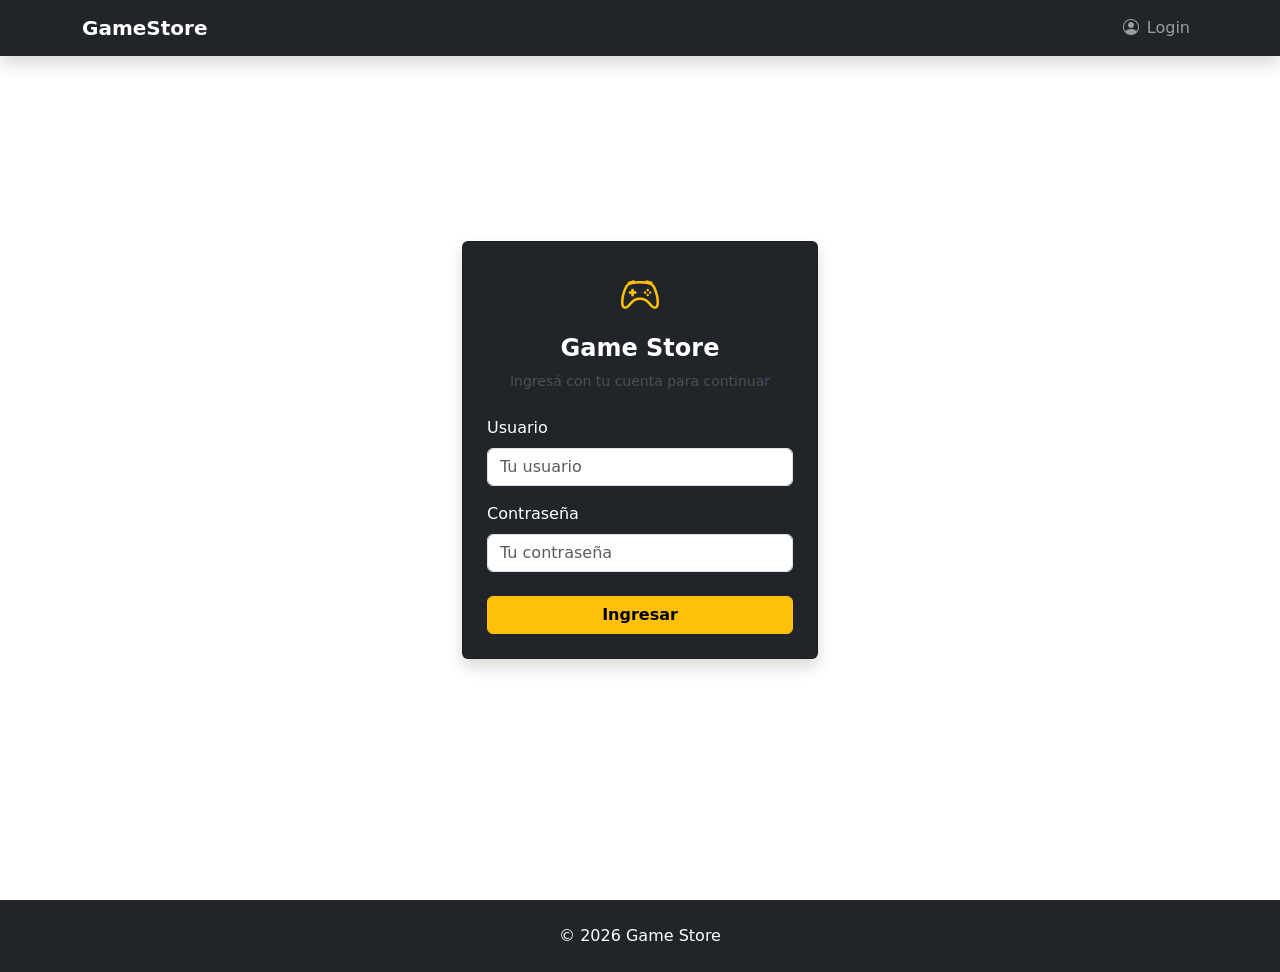
<file: carrito.html>
<!doctype html>
<html lang="es">
  <head>
    <meta charset="UTF-8" />
    <meta name="viewport" content="width=device-width, initial-scale=1.0" />

    <title>Carrito</title>

    <link
      href="https://cdn.jsdelivr.net/npm/bootstrap@5.3.8/dist/css/bootstrap.min.css"
      rel="stylesheet"
    />

    <link
      rel="stylesheet"
      href="https://cdn.jsdelivr.net/npm/bootstrap-icons@1.13.1/font/bootstrap-icons.min.css"
    />

    <link rel="stylesheet" href="css/main.css" />
  </head>

  <body class="bg-light">
    <!-- NAVBAR -->
    <nav class="navbar navbar-expand-lg navbar-dark bg-dark shadow">
      <div class="container">
        <a class="navbar-brand fw-bold" href="index.html"> GameStore </a>

        <div class="ms-auto">
          <a href="index.html" class="btn btn-outline-light">
            <i class="bi bi-arrow-left"></i>
            Volver al catálogo
          </a>
        </div>
      </div>
    </nav>

    <main class="container py-5">
      <div class="row justify-content-center">
        <div class="col-lg-10">
          <div class="card shadow border-0">
            <div class="card-header bg-dark text-white">
              <h2 class="mb-0">
                <i class="bi bi-cart3 me-2"></i>
                Mi carrito
              </h2>
            </div>

            <div class="card-body">
              <!-- Carrito vacío -->
              <div id="carritoVacio" class="alert alert-warning d-none">
                No hay productos en el carrito.
              </div>

              <!-- Tabla -->
              <div id="contenedorCarrito">
                <div class="table-responsive">
                  <table class="table table-hover align-middle">
                    <thead class="table-dark">
                      <tr>
                        <th>Juego</th>
                        <th>Precio</th>
                        <th>Cantidad</th>
                        <th>Subtotal</th>
                        <th>Acciones</th>
                      </tr>
                    </thead>

                    <tbody id="tablaCarrito"></tbody>
                  </table>
                </div>

                <div class="row mt-4">
                  <div class="col-md-6"></div>

                  <div class="col-md-6">
                    <div class="card bg-light">
                      <div class="card-body">
                        <h5>Total del pedido</h5>

                        <h2 id="totalCarrito" class="text-warning fw-bold">
                          $0
                        </h2>

                        <button
                          id="btnFinalizarCompra"
                          class="btn btn-warning w-100 mt-3"
                        >
                          <i class="bi bi-bag-check"></i>
                          Finalizar compra
                        </button>
                      </div>
                    </div>
                  </div>
                </div>
              </div>

              <div id="mensajeCompra" class="alert alert-success mt-4 d-none">
                Compra realizada correctamente.
              </div>
            </div>
          </div>
        </div>
      </div>
    </main>

    <script src="js/scriptSeguridad.js"></script>
    <script src="js/scriptCarrito.js"></script>
  </body>
</html>
</file>
<file: css/main.css>
/* NAVBAR*/
.nav-link i {
  transition: color 0.2s ease;
}

.nav-link:hover i {
  color: #ffc107;
}

/* HERO */

#inicio {
  background:
    radial-gradient(
      circle at top right,
      rgba(255, 193, 7, 0.15),
      transparent 30%
    ),
    radial-gradient(
      circle at bottom left,
      rgba(13, 110, 253, 0.15),
      transparent 30%
    ),
    linear-gradient(135deg, #0f172a, #111827, #0b1120);

  color: white;

  padding-top: 100px;
  padding-bottom: 80px;
}

/* separacion general */

.hero-container {
  padding-top: 90px;
  padding-left: 3rem;
  padding-right: 3rem;
}

/* texto */

.hero-info {
  padding-right: 4rem;
}

/* banners */

.game-banner {
  position: relative;

  height: 550px;

  overflow: hidden;
  border-radius: 15px;
}

.game-banner:hover {
  transform: translateY(-8px);
}

.game-banner img {
  width: 100%;
  height: 100%;

  object-fit: cover;
  object-position: center;

  display: block;
}

/* overlay */

.banner-overlay {
  position: absolute;

  left: 0;
  right: 0;
  bottom: 0;

  padding: 1.5rem;

  background: linear-gradient(
    to top,
    rgba(0, 0, 0, 0.95),
    rgba(0, 0, 0, 0.55),
    transparent
  );
}

.banner-overlay h3 {
  margin-top: 0.75rem;
  margin-bottom: 0.25rem;

  font-size: 1.8rem;
  font-weight: 700;
}

.banner-overlay p {
  margin: 0;
  opacity: 0.9;
}

/*Itesm*/
#productos {
  background-color: #f8f9fa;
}

#productos aside .card {
  position: sticky;
  top: 100px;
}

#productos .card-img-top {
  height: 250px;
  object-fit: cover;
}

/* FOOTER */

#footer {
  background-color: #111827;
}

.footer-link {
  color: #adb5bd;
  text-decoration: none;

  transition: 0.2s;
}

.footer-link:hover {
  color: #ffc107;
}

.footer-icon {
  color: white;
  font-size: 1.4rem;

  transition: 0.2s;
}

.footer-icon:hover {
  color: #ffc107;
}

.footer-icon {
  text-decoration: none;
}
</file>
<file: css/index.css>
/* NAVBAR*/
.nav-link i {
  transition: color 0.2s ease;
}

.nav-link:hover i {
  color: #ffc107;
}

/* HERO */

#inicio {
  background:
    radial-gradient(
      circle at top right,
      rgba(255, 193, 7, 0.15),
      transparent 30%
    ),
    radial-gradient(
      circle at bottom left,
      rgba(13, 110, 253, 0.15),
      transparent 30%
    ),
    linear-gradient(135deg, #0f172a, #111827, #0b1120);

  color: white;

  padding-top: 100px;
  padding-bottom: 80px;
}

/* separacion general */

.hero-container {
  padding-top: 90px;
  padding-left: 3rem;
  padding-right: 3rem;
}

/* texto */

.hero-info {
  padding-right: 4rem;
}

/* banners */

.game-banner {
  position: relative;

  height: 550px;

  overflow: hidden;
  border-radius: 15px;
}

.game-banner:hover {
  transform: translateY(-8px);
}

.game-banner img {
  width: 100%;
  height: 100%;

  object-fit: cover;
  object-position: center;

  display: block;
}

/* overlay */

.banner-overlay {
  position: absolute;

  left: 0;
  right: 0;
  bottom: 0;

  padding: 1.5rem;

  background: linear-gradient(
    to top,
    rgba(0, 0, 0, 0.95),
    rgba(0, 0, 0, 0.55),
    transparent
  );
}

.banner-overlay h3 {
  margin-top: 0.75rem;
  margin-bottom: 0.25rem;

  font-size: 1.8rem;
  font-weight: 700;
}

.banner-overlay p {
  margin: 0;
  opacity: 0.9;
}

/*Itesm*/
#productos {
  background-color: #f8f9fa;
}

#productos aside .card {
  position: sticky;
  top: 100px;
}

#productos .card-img-top {
  height: 250px;
  object-fit: cover;
}

/* FOOTER */

#footer {
  background-color: #111827;
}

.footer-link {
  color: #adb5bd;
  text-decoration: none;

  transition: 0.2s;
}

.footer-link:hover {
  color: #ffc107;
}

.footer-icon {
  color: white;
  font-size: 1.4rem;

  transition: 0.2s;
}

.footer-icon:hover {
  color: #ffc107;
}

.footer-icon {
  text-decoration: none;
}
</file>
